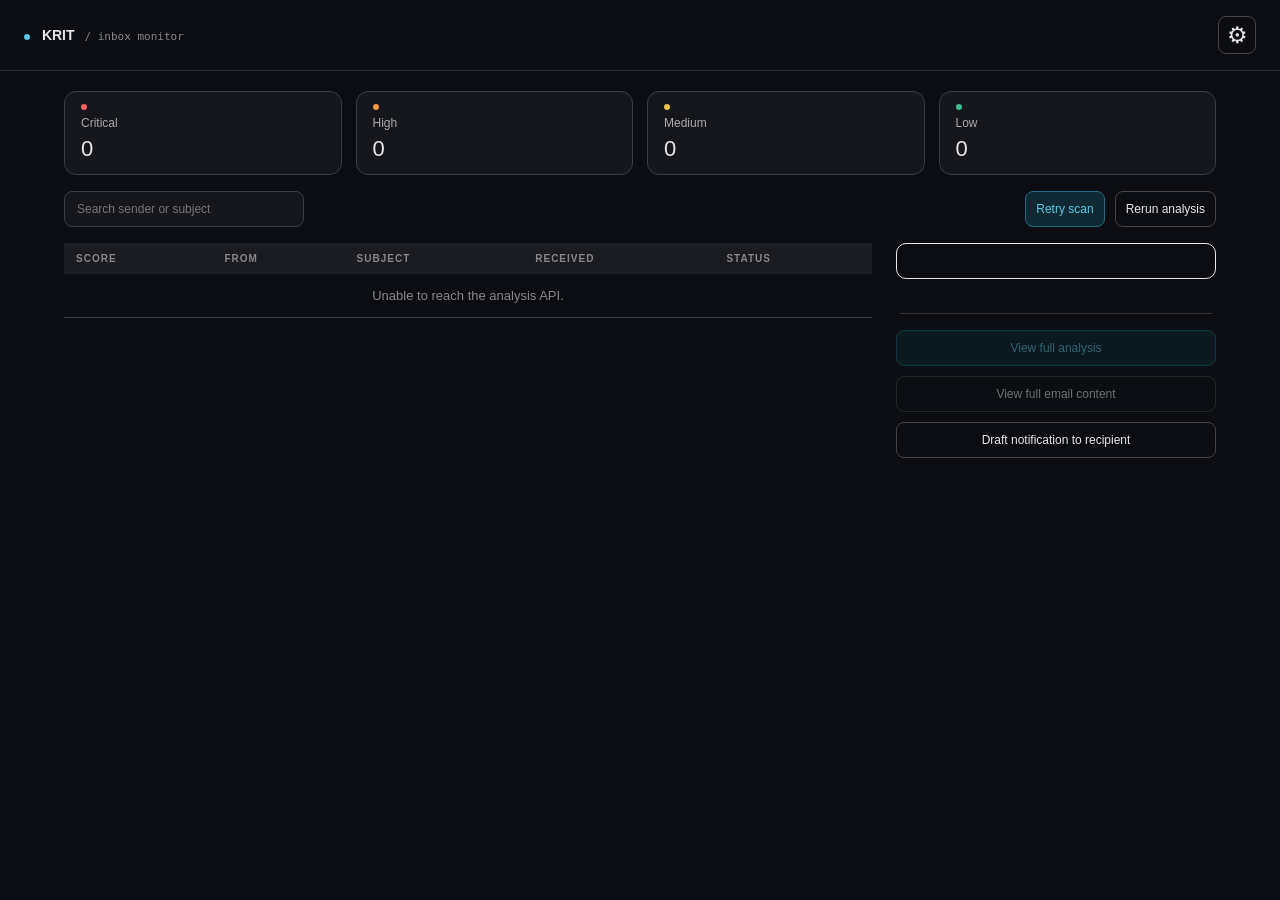
<file: index.html>
<!DOCTYPE html>
<html lang="en">
<head>
    <meta charset="UTF-8">
    <meta name="viewport" content="width=device-width, initial-scale=1.0">
    <title>KRIT Inbox Monitor</title>
    <link rel="stylesheet" href="styles.css">
</head>
<body>

<header class="topbar">
    <h1><span class="dot dot-cyan"></span> KRIT <span class="muted">/ inbox monitor</span></h1>
  <button type="button" class="btn topbar-button" id="settings-button" aria-label="Open risk settings" title="Risk settings">&#9881;</button>
</header>

<main class="container">

    <section class="level-container">
        <div class="level"><span class="dot dot-critical"></span>Critical<strong id="count-critical">0</strong></div>
        <div class="level"><span class="dot dot-high"></span>High<strong id="count-high">0</strong></div>
        <div class="level"><span class="dot dot-medium"></span>Medium<strong id="count-medium">0</strong></div>
        <div class="level"><span class="dot dot-low"></span>Low<strong id="count-low">0</strong></div>
    </section>

    <section class="toolbar">
        <input type="search" id="search" placeholder="Search sender or subject">
        <div class="toolbar-actions">
          <button type="button" class="btn btn-primary" id="scan-button">Scan inbox</button>
          <button type="button" class="btn" id="rerun-analysis-button">Rerun analysis</button>
        </div>
    </section>

    <div class="layout">

        <!-- LEFT: table + log -->
        <section class="list-col">
            <table class="email-table">
                <thead>
                    <tr>
                        <th>Score</th>
                        <th>From</th>
                        <th>Subject</th>
                        <th>Received</th>
                        <th>Status</th>
                    </tr>
                </thead>
                <tbody id="email-body"></tbody>
            </table>

        </section>

        <!-- RIGHT: detail panel -->
        <aside class="detail-panel">
            <div class="detail-header" id="detail-header">
                <div>
                    <span class="detail-label" id="d-label"></span>
                    <p class="detail-subject" id="d-subject"></p>
                    <span class="detail-sender" id="d-sender"></span>
                </div>
                <span class="detail-score" id="d-score"></span>
            </div>

            <h4 class="evidence-title" id="d-evidence-title"></h4>
            <ul class="evidence-list" id="d-evidence"></ul>

            <button class="btn btn-primary" id="view-analysis-button" type="button" disabled>View full analysis</button>
            <button class="btn" id="view-email-button" type="button" disabled>View full email content</button>
            <button class="btn">Draft notification to recipient</button>
        </aside>

    </div>
</main>

  <div class="modal-backdrop" id="email-modal" hidden>
    <section class="email-modal" role="dialog" aria-modal="true" aria-labelledby="modal-title">
      <header class="modal-header">
        <div>
          <span class="detail-label">EMAIL CONTENT</span>
          <h2 id="modal-title"></h2>
        </div>
        <button class="modal-close" id="close-email-modal" type="button" aria-label="Close email content">×</button>
      </header>
      <div class="modal-meta" id="modal-meta"></div>
      <div class="content-section">
        <h3>Plain-text body</h3>
        <pre id="modal-plain-text"></pre>
      </div>
      <div class="content-section">
        <h3>HTML source</h3>
        <pre id="modal-html-body"></pre>
      </div>
      <div class="content-section" id="modal-artifacts"></div>
    </section>
  </div>

  <div class="modal-backdrop" id="analysis-modal" hidden>
    <section class="analysis-modal" role="dialog" aria-modal="true" aria-labelledby="analysis-modal-title">
      <header class="modal-header">
        <div>
          <span class="detail-label">DETECTOR ANALYSIS</span>
          <h2 id="analysis-modal-title"></h2>
        </div>
        <button class="modal-close" id="close-analysis-modal" type="button" aria-label="Close full analysis">×</button>
      </header>
      <div id="analysis-content"></div>
    </section>
  </div>

  <div class="modal-backdrop" id="settings-modal" hidden>
    <section class="settings-modal" role="dialog" aria-modal="true" aria-labelledby="settings-modal-title">
      <header class="modal-header">
        <div>
          <span class="detail-label">RISK CONFIGURATION</span>
          <h2 id="settings-modal-title">Aggregate score weights</h2>
        </div>
        <button class="modal-close" id="close-settings-modal" type="button" aria-label="Close settings">×</button>
      </header>
      <p class="settings-help">Adjust how strongly each completed analysis module contributes to the final score. Missing modules are excluded and the available weights are normalized.</p>
      <div id="risk-weight-controls"></div>
      <p class="settings-total" id="settings-total">Total: 100%</p>
      <p class="settings-status" id="settings-status" role="status"></p>
      <div class="settings-actions">
        <button type="button" class="btn" id="cancel-settings-button">Cancel</button>
        <button type="button" class="btn btn-primary" id="save-settings-button">Save weights</button>
      </div>
    </section>
  </div>

<script>
const API_BASE = "http://localhost:8000";
const levelLabel = {
  critical: "CRITICAL RISK",
  high: "HIGH RISK",
  medium: "MEDIUM RISK",
  low: "LOW RISK",
  pending: "ANALYSIS PENDING"
};
const body = document.getElementById("email-body");
const search = document.getElementById("search");
const scanButton = document.getElementById("scan-button");
const rerunAnalysisButton = document.getElementById("rerun-analysis-button");
const viewAnalysisButton = document.getElementById("view-analysis-button");
const viewEmailButton = document.getElementById("view-email-button");
const analysisModal = document.getElementById("analysis-modal");
const closeAnalysisModal = document.getElementById("close-analysis-modal");
const emailModal = document.getElementById("email-modal");
const closeEmailModal = document.getElementById("close-email-modal");
const settingsButton = document.getElementById("settings-button");
const settingsModal = document.getElementById("settings-modal");
const closeSettingsModal = document.getElementById("close-settings-modal");
const cancelSettingsButton = document.getElementById("cancel-settings-button");
const saveSettingsButton = document.getElementById("save-settings-button");
const riskWeightControls = document.getElementById("risk-weight-controls");
const settingsTotal = document.getElementById("settings-total");
const settingsStatus = document.getElementById("settings-status");
let emails = [];
let selectedId = null;
let selectedEmail = null;
const riskWeightLabels = {
  email_nlp: "Email / NLP",
  url_risk: "URL risk",
  attachment_analysis: "Attachments",
  visual_analysis: "Image analysis"
};

/*
const emails = [
  { score: 94, level: "critical", sender: "security-alert@paypal-verify.com", subject: "Urgent: Your account will be suspended in 24 hours", time: "09:14", status: "✓ Notified",
    evidence: [
      ["DMARC authentication failed", 20],
      ["Urgency language detected", 15],
      ["Sender domain mimics paypal.com", 15],
      ["URL redirects through 4 domains", 15],
      ["XGBoost: high phishing probability", 15],
      ["Visual match to PayPal login (94%)", 20],
      ["OCR detected credential form", 10]
    ]},
  { score: 88, level: "critical", sender: "it-support@internal-helpdesk.com", subject: "Password expiry notice - reset within 12h", time: "Aug 21", status: "✓ Notified",
    evidence: [
      ["Sender domain not in allowlist", 25],
      ["Urgency language detected", 15],
      ["Link text does not match destination", 25],
      ["XGBoost: high phishing probability", 23]
    ]},
  { score: 71, level: "high", sender: "hr@company-benefits-update.net", subject: "Action required: Confirm your benefits enrollment", time: "08:47", status: "",
    evidence: [
      ["Lookalike domain of internal HR", 25],
      ["Action-required language", 15],
      ["XGBoost: elevated phishing probability", 31]
    ]},
  { score: 52, level: "medium", sender: "invoices@vendor-billing-portal.com", subject: "Invoice #48213 overdue - payment required", time: "Aug 21", status: "",
    evidence: [
      ["Unknown sender", 20],
      ["Payment urgency detected", 17],
      ["Attachment type: HTML", 15]
    ]},
  { score: 8, level: "low", sender: "notifications@github.com", subject: "[GitHub] New sign-in to your account", time: "07:30", status: "",
    evidence: [["SPF/DKIM/DMARC pass", 0], ["Known sender", 8]] },
  { score: 3, level: "low", sender: "newsletter@techweekly.io", subject: "This week in tech: 5 stories worth your time", time: "Aug 21", status: "",
    evidence: [["Bulk mail headers present", 3]] }
];
*/

function getLevel(email) {
  return email.level || "pending";
}

function getScore(email) {
  return email.score === null || email.score === undefined ? "—" : email.score;
}

function getTime(email) {
  if (!email.time) return "—";
  return new Date(email.time).toLocaleString([], { month: "short", day: "numeric", hour: "2-digit", minute: "2-digit" });
}

function escapeHtml(value) {
  return String(value)
    .replaceAll("&", "&amp;")
    .replaceAll("<", "&lt;")
    .replaceAll(">", "&gt;")
    .replaceAll('"', "&quot;")
    .replaceAll("'", "&#039;");
}

function setStatus(message) {
  scanButton.textContent = message;
}

function closeSettingsViewer() {
  settingsModal.hidden = true;
  settingsButton.focus();
}

function renderRiskWeightControls(weights) {
  riskWeightControls.innerHTML = Object.entries(riskWeightLabels).map(([name, label]) => {
    const percentage = Math.round((weights[name] ?? 0) * 100);
    return `<div class="weight-control">
      <label class="weight-label" for="weight-number-${name}">${label}</label>
      <div class="weight-inputs">
        <input id="weight-number-${name}" class="weight-number" type="number" min="0" max="100" step="1" value="${percentage}" data-weight-name="${name}" aria-label="${label} percentage">
        <span class="weight-percent">%</span>
        <input id="weight-${name}" type="range" min="0" max="100" step="1" value="${percentage}" data-weight-name="${name}" aria-label="${label} slider">
      </div>
    </div>`;
  }).join("");
  riskWeightControls.querySelectorAll("input[type=range]").forEach(input => {
    input.addEventListener("input", () => {
      document.getElementById(`weight-number-${input.dataset.weightName}`).value = input.value;
      updateSettingsTotal();
    });
  });
  riskWeightControls.querySelectorAll("input[type=number]").forEach(input => {
    input.addEventListener("input", () => {
      const value = Math.min(100, Math.max(0, Number(input.value) || 0));
      document.getElementById(`weight-${input.dataset.weightName}`).value = value;
      updateSettingsTotal();
    });
  });
  updateSettingsTotal();
}

function getRiskWeightPercentages() {
  return [...riskWeightControls.querySelectorAll("input[type=number]")]
    .map(input => Math.min(100, Math.max(0, Number(input.value) || 0)));
}

function updateSettingsTotal() {
  const total = getRiskWeightPercentages().reduce((sum, value) => sum + value, 0);
  settingsTotal.textContent = `Total: ${total}%`;
  settingsTotal.classList.toggle("settings-total-invalid", total !== 100);
  saveSettingsButton.disabled = total !== 100;
}

async function openSettingsViewer() {
  settingsStatus.textContent = "Loading...";
  settingsModal.hidden = false;
  try {
    const response = await fetch(`${API_BASE}/api/settings/risk-weights`);
    if (!response.ok) throw new Error("Unable to load risk settings");
    const data = await response.json();
    renderRiskWeightControls(data.weights);
    settingsStatus.textContent = "Weights apply to stored and future aggregate scores.";
  } catch (error) {
    settingsStatus.textContent = error.message;
  }
}

async function saveRiskWeights() {
  const weights = {};
  riskWeightControls.querySelectorAll("input[type=range]").forEach(input => {
    weights[input.dataset.weightName] = Number(input.value) / 100;
  });
  const total = Object.values(weights).reduce((sum, weight) => sum + weight, 0);
  if (Math.abs(total - 1) > 0.0001) {
    settingsStatus.textContent = "Detector weights must total 100% before saving.";
    return;
  }
  saveSettingsButton.disabled = true;
  settingsStatus.textContent = "Saving...";
  try {
    const response = await fetch(`${API_BASE}/api/settings/risk-weights`, {
      method: "PUT",
      headers: { "Content-Type": "application/json" },
      body: JSON.stringify({ weights })
    });
    if (!response.ok) throw new Error((await response.json()).detail || "Unable to save risk settings");
    const data = await response.json();
    settingsStatus.textContent = `Saved. Recomputed ${data.updated_analyses} aggregate analyses.`;
    await loadEmails();
  } catch (error) {
    settingsStatus.textContent = error.message;
  } finally {
    saveSettingsButton.disabled = false;
  }
}

function updateCounts() {
  ["critical", "high", "medium", "low"].forEach(level => {
    document.getElementById(`count-${level}`).textContent = emails.filter(email => getLevel(email) === level).length;
  });
}

function renderEmpty(message) {
  body.innerHTML = `<tr><td colspan="5" class="table-message">${message}</td></tr>`;
}

function renderTable() {
  const q = search.value.toLowerCase();
  const rows = emails
    .filter(e => (e.sender || "").toLowerCase().includes(q) || (e.subject || "").toLowerCase().includes(q))
    .sort((a, b) => (b.score ?? -1) - (a.score ?? -1));

  if (!rows.length) {
    renderEmpty(q ? "No emails match this search." : "No emails have been ingested yet.");
    return;
  }

  body.innerHTML = "";
  rows.forEach(e => {
    const level = getLevel(e);
    const tr = document.createElement("tr");
    if (e.id === selectedId) tr.classList.add("selected");
    tr.innerHTML = `
      <td class="score score-${level}"><span class="dot dot-${level}"></span>${getScore(e)}</td>
      <td class="sender">${escapeHtml(e.sender || "Unknown sender")}</td>
      <td class="subject">${escapeHtml(e.subject || "(No subject)")}</td>
      <td class="time">${getTime(e)}</td>
      <td class="status">${e.status || "PENDING"}</td>`;
    tr.addEventListener("click", () => loadDetail(e));
    body.appendChild(tr);
  });
}

function summarizeEvidence(indicators) {
  const summary = [];
  const urlIndicators = indicators.filter(indicator => indicator.type === "suspicious_url");
  summary.push(...indicators.filter(indicator => indicator.type !== "suspicious_url"));
  if (urlIndicators.length === 1) {
    summary.push(urlIndicators[0]);
  } else if (urlIndicators.length > 1) {
    const severityOrder = { critical: 4, high: 3, medium: 2, low: 1 };
    const severity = urlIndicators.reduce((highest, indicator) =>
      (severityOrder[indicator.severity] || 0) > (severityOrder[highest] || 0) ? indicator.severity : highest,
    "low");
    summary.push({
      type: "suspicious_url_summary",
      description: "URL risk model classified multiple destinations as phishing-like",
      severity,
    });
  }
  return summary;
}

function showDetail(email) {
  const level = getLevel(email);
  selectedEmail = email;
  selectedId = email.id;
  viewAnalysisButton.disabled = !email.id;
  viewEmailButton.disabled = !email.id;
  document.getElementById("detail-header").className = "detail-header " + level;
  document.getElementById("d-label").textContent = levelLabel[level];
  document.getElementById("d-subject").textContent = email.subject || "(No subject)";
  document.getElementById("d-sender").textContent = email.sender || "Unknown sender";
  document.getElementById("d-score").textContent = getScore(email);
  const evidence = summarizeEvidence(email.evidence || []);
  document.getElementById("d-evidence-title").textContent = `EVIDENCE (${evidence.length})`;
  document.getElementById("d-evidence").innerHTML = evidence.length
    ? evidence.map(indicator => `<li><span>${escapeHtml(indicator.description || indicator.type)}</span><span class="pts">${escapeHtml(indicator.severity || "")}</span></li>`).join("")
    : "<li><span>No detector evidence available yet.</span></li>";
  renderTable();
}

function detectorLabel(name) {
  const labels = {
    email_nlp: "Email NLP / Social Engineering Analysis",
    attachment_analysis: "Attachment Analysis",
    url_risk: "URL Risk Analysis",
    visual_analysis: "Website Image Analysis"
  };
  if (labels[name]) return labels[name];
  return String(name || "unknown_detector")
    .replaceAll("_", " ")
    .replace(/\b\w/g, letter => letter.toUpperCase());
}

function urlRecordForIndicator(email, indicator) {
  const urlId = indicator?.evidence?.url_id;
  return (email.url_records || []).find(record => record.id === urlId);
}

function riskLevelFromScore(score) {
  if (score === null || score === undefined || Number.isNaN(Number(score))) return "informational";
  const value = Number(score);
  if (value >= 75) return "critical";
  if (value >= 50) return "high";
  if (value >= 25) return "medium";
  return "low";
}

function severityBadge(severity) {
  const level = String(severity || "informational").toLowerCase();
  const label = level === "informational" ? "info" : level;
  return `<span class="severity-badge ${escapeHtml(label)}">${escapeHtml(label)}</span>`;
}

function formatBytes(bytes) {
  const value = Number(bytes);
  if (!Number.isFinite(value)) return "—";
  if (value < 1024) return `${value} B`;
  if (value < 1024 * 1024) return `${(value / 1024).toFixed(1)} KB`;
  return `${(value / (1024 * 1024)).toFixed(2)} MB`;
}

function formatPercent(value) {
  if (value === null || value === undefined || Number.isNaN(Number(value))) return "—";
  return `${(Number(value) * 100).toFixed(1)}%`;
}

function renderTechnicalDetails(evidence) {
  const json = JSON.stringify(evidence || {}, null, 2);
  return `<details class="tech-details">
    <summary>Technical evidence (raw JSON)</summary>
    <pre class="analysis-evidence">${escapeHtml(json)}</pre>
  </details>`;
}

const ATTACHMENT_INDICATOR_GUIDE = {
  dangerous_extension: "Executable-style extensions are commonly used to deliver malware and should be treated as high risk until proven otherwise.",
  script_attachment: "Script-capable files can run commands when opened and are a frequent phishing delivery method.",
  macro_enabled_document: "Macro-enabled Office documents can execute embedded code when opened in desktop apps.",
  web_attachment: "HTML/SVG attachments can contain active content or fake login pages.",
  double_extension: "Double extensions can disguise an executable behind a familiar document name.",
  file_signature_mismatch: "The file content signature does not match the filename extension, which can indicate renaming to evade filters.",
  executable_signature: "The file bytes begin with a Windows executable signature (MZ), regardless of the displayed name.",
  archive_contains_script: "Nested executable or script files inside archives are a common malware packaging pattern.",
  malformed_archive: "The archive could not be inspected cleanly, which may hide nested content from static checks.",
  empty_attachment: "An empty attachment is unusual and may indicate a malformed or placeholder payload.",
  large_attachment: "Unusually large attachments can warrant extra scrutiny in phishing investigations.",
  unknown_attachment_type: "The file signature was not recognised by the available static checks."
};

function indicatorGuide(type) {
  return ATTACHMENT_INDICATOR_GUIDE[type] || "";
}

function renderFindingCard(indicator, actionsHtml = "") {
  const title = indicator.type
    ? String(indicator.type).replaceAll("_", " ").replace(/\b\w/g, letter => letter.toUpperCase())
    : "Finding";
  const evidenceBits = [];
  const evidence = indicator.evidence || {};
  if (evidence.filename) evidenceBits.push(`File: ${evidence.filename}`);
  if (evidence.extension) evidenceBits.push(`Extension: ${evidence.extension}`);
  if (evidence.expected_type && evidence.detected_type) {
    evidenceBits.push(`Expected ${evidence.expected_type}, detected ${evidence.detected_type}`);
  }
  if (Array.isArray(evidence.members) && evidence.members.length) {
    evidenceBits.push(`Archive members: ${evidence.members.join(", ")}`);
  }
  if (evidence.url) evidenceBits.push(`URL: ${evidence.url}`);
  if (evidence.probability !== undefined) evidenceBits.push(`Model probability: ${formatPercent(evidence.probability)}`);
  if (evidence.threshold !== undefined && evidence.threshold !== null) {
    evidenceBits.push(`Decision threshold: ${formatPercent(evidence.threshold)}`);
  }
  const guide = indicatorGuide(indicator.type);
  return `<li class="finding-card">
    <div class="finding-card-header">
      <p class="finding-title">${escapeHtml(title)}</p>
      ${severityBadge(indicator.severity || "informational")}
    </div>
    <p class="finding-desc">${escapeHtml(indicator.description || "No description provided.")}</p>
    ${guide ? `<p class="finding-explain">${escapeHtml(guide)}</p>` : ""}
    ${evidenceBits.length ? `<div class="finding-evidence">${escapeHtml(evidenceBits.join("\n"))}</div>` : ""}
    ${actionsHtml}
  </li>`;
}

function renderDetectorShell({ title, status, score, level, metricsHtml, summaryHtml, bodyHtml, evidence, errorMessage }) {
  const failed = String(status || "").toUpperCase() === "FAILED";
  return `<section class="detector-section">
    <div class="detector-heading">
      <h3>${escapeHtml(title)}</h3>
      <div class="detector-heading-meta">
        ${severityBadge(level)}
        <span class="detector-status${failed ? " is-failed" : ""}">${escapeHtml(status || "UNKNOWN")}</span>
      </div>
    </div>
    <div class="detector-metrics">
      <span>Risk score <strong>${score ?? "—"}</strong></span>
      ${metricsHtml || ""}
    </div>
    ${errorMessage ? `<p class="analysis-error">${escapeHtml(errorMessage)}</p>` : ""}
    ${summaryHtml}
    ${bodyHtml}
    ${renderTechnicalDetails(evidence)}
  </section>`;
}

function renderEmailNlpPanel(detector) {
  const evidence = detector.evidence || {};
  const level = evidence.risk_level || riskLevelFromScore(detector.risk_score);
  const label = String(evidence.label || "").toLowerCase();
  const probability = evidence.model_probability;
  const threshold = evidence.decision_threshold;
  const calibrated = evidence.calibrated_confidence === true;
  let summary;
  if (String(detector.status || "").toUpperCase() === "FAILED") {
    summary = "Email NLP analysis failed. The model prediction below may be incomplete.";
  } else if (label === "phishing") {
    summary = "Email content was classified as phishing-like by the NLP model. Review the prediction details below. Detailed linguistic feature explanations are not provided by the current model output.";
  } else if (label === "ham" || label === "legitimate") {
    summary = "Email content was classified as legitimate/ham by the NLP model. This is a model prediction only and does not prove the message is safe.";
  } else {
    summary = "Email NLP analysis completed. The current detector returns a classification score rather than fine-grained social-engineering feature attributions.";
  }

  const metrics = [
    `<span>Risk class <strong>${escapeHtml(level)}</strong></span>`,
    `<span>${calibrated ? "Calibrated confidence" : "Uncalibrated model probability"} <strong>${formatPercent(probability)}</strong></span>`
  ].join("");

  const modelInfo = `<h4>Model prediction</h4>
    <dl class="model-info-grid">
      <dt>Predicted label</dt><dd>${escapeHtml(evidence.label || "—")}</dd>
      <dt>Model probability</dt><dd>${formatPercent(probability)}${calibrated ? "" : " (uncalibrated estimate)"}</dd>
      <dt>Decision threshold</dt><dd>${threshold === null || threshold === undefined ? "—" : formatPercent(threshold)}</dd>
      <dt>Calibration</dt><dd>${calibrated ? "Calibrated confidence available" : "Not calibrated — do not treat as a reliable confidence interval"}</dd>
      <dt>Model source</dt><dd>${escapeHtml(evidence.model_source || "—")}</dd>
    </dl>
    <p class="detector-summary"><span class="limitation">Limitation: this detector does not currently expose per-feature attributions (for example urgency, credential requests, or impersonation spans). Only the aggregate classification is available.</span></p>`;

  const indicators = detector.indicators || [];
  const findings = indicators.length
    ? `<h4>Explainable findings</h4><ul class="finding-list">${indicators.map(indicator => renderFindingCard(indicator)).join("")}</ul>`
    : `<h4>Explainable findings</h4><p class="analysis-empty">No fine-grained linguistic indicators were returned. Only the model classification above is available.</p>`;

  return renderDetectorShell({
    title: detectorLabel("email_nlp"),
    status: detector.status,
    score: detector.risk_score,
    level,
    metricsHtml: metrics,
    summaryHtml: `<p class="detector-summary">${escapeHtml(summary)}</p>`,
    bodyHtml: modelInfo + findings,
    evidence,
    errorMessage: detector.error_message
  });
}

function renderAttachmentPanel(detector, email) {
  const evidence = detector.evidence || {};
  const attachments = email.attachments || [];
  const indicators = detector.indicators || [];
  const count = evidence.attachment_count ?? attachments.length;
  const level = evidence.risk_level || riskLevelFromScore(detector.risk_score);
  const suspiciousCount = indicators.length;
  let summary;
  if (count === 0) {
    summary = "No attachments were present on this email, so static attachment checks did not flag any file-based findings.";
  } else if (suspiciousCount === 0) {
    summary = `${count} attachment${count === 1 ? " was" : "s were"} analysed with the available static checks. No suspicious file characteristics were detected. This does not prove the attachment is harmless.`;
  } else {
    summary = `${count} attachment${count === 1 ? " was" : "s were"} analysed. ${suspiciousCount} suspicious indicator${suspiciousCount === 1 ? " was" : "s were"} raised by static inspection. Attachments are never executed by this analyser.`;
  }

  const metrics = [
    `<span>Attachments <strong>${count}</strong></span>`,
    `<span>Risk level <strong>${escapeHtml(level)}</strong></span>`,
    `<span>Suspicious indicators <strong>${suspiciousCount}</strong></span>`,
    detector.confidence === null || detector.confidence === undefined
      ? ""
      : `<span>Check confidence <strong>${Math.round(detector.confidence * 100)}%</strong></span>`
  ].join("");

  const perAttachment = attachments.length
    ? `<h4>Per-attachment findings</h4>${attachments.map(attachment => {
        const related = indicators.filter(indicator => (indicator.evidence || {}).filename === attachment.filename);
        return `<article class="attachment-card">
          <h5>${escapeHtml(attachment.filename || "unnamed")}</h5>
          <dl class="attachment-meta">
            <dt>Detected type</dt><dd>${escapeHtml(attachment.detected_type || "unknown")}</dd>
            <dt>MIME type</dt><dd>${escapeHtml(attachment.content_type || "—")}</dd>
            <dt>Size</dt><dd>${escapeHtml(formatBytes(attachment.size_bytes))}</dd>
            <dt>SHA-256</dt><dd>${escapeHtml(attachment.sha256 || "—")}</dd>
            <dt>Archive members</dt><dd>${escapeHtml((attachment.archive_members || []).join(", ") || "—")}</dd>
            <dt>Archive status</dt><dd>${attachment.archive_malformed ? "Malformed / unreadable as ZIP" : (attachment.detected_type === "zip_archive" ? "Readable ZIP listing" : "—")}</dd>
          </dl>
          ${related.length
            ? `<ul class="finding-list" style="margin-top:10px">${related.map(indicator => renderFindingCard(indicator)).join("")}</ul>`
            : `<p class="analysis-empty" style="margin-top:10px">No suspicious static indicators for this file.</p>`}
        </article>`;
      }).join("")}`
    : "";

  const orphanIndicators = indicators.filter(indicator => {
    const filename = (indicator.evidence || {}).filename;
    return filename && !attachments.some(attachment => attachment.filename === filename);
  });
  const otherFindings = (orphanIndicators.length || (!attachments.length && indicators.length))
    ? `<h4>Additional indicators</h4><ul class="finding-list">${(orphanIndicators.length ? orphanIndicators : indicators).map(indicator => renderFindingCard(indicator)).join("")}</ul>`
    : "";

  return renderDetectorShell({
    title: detectorLabel("attachment_analysis"),
    status: detector.status,
    score: detector.risk_score,
    level,
    metricsHtml: metrics,
    summaryHtml: `<p class="detector-summary">${escapeHtml(summary)}</p>`,
    bodyHtml: (perAttachment + otherFindings) || `<h4>Findings</h4><p class="analysis-empty">No attachment findings to display.</p>`,
    evidence,
    errorMessage: detector.error_message
  });
}

function renderGenericDetectorPanel(detector, email) {
  const evidence = detector.evidence || {};
  const level = evidence.risk_level || riskLevelFromScore(detector.risk_score);
  const indicators = detector.indicators || [];
  const calibrated = evidence.calibrated_confidence === true;
  const metrics = [];
  if (detector.confidence !== null && detector.confidence !== undefined) {
    metrics.push(`<span>Confidence <strong>${Math.round(detector.confidence * 100)}%</strong></span>`);
  } else if (evidence.model_probability !== undefined) {
    metrics.push(`<span>${calibrated ? "Calibrated confidence" : "Uncalibrated model probability"} <strong>${formatPercent(evidence.model_probability)}</strong></span>`);
  }
  if (evidence.url_count !== undefined) metrics.push(`<span>URLs analysed <strong>${evidence.url_count}</strong></span>`);
  if (evidence.risk_level) metrics.push(`<span>Risk level <strong>${escapeHtml(evidence.risk_level)}</strong></span>`);

  let summary = "Detector analysis completed.";
  if (String(detector.status || "").toUpperCase() === "FAILED") {
    summary = "This detector failed. Review the error and technical evidence.";
  } else if (!indicators.length && (detector.risk_score === 0 || detector.risk_score === null)) {
    summary = "No suspicious indicators were returned by this detector. Absence of indicators is not proof of safety.";
  } else if (indicators.length) {
    summary = `${indicators.length} indicator${indicators.length === 1 ? "" : "s"} returned. Review each finding and supporting evidence below.`;
  }

  const findings = indicators.length
    ? `<h4>Detected indicators</h4><ul class="finding-list">${indicators.map(indicator => {
        let actions = "";
        if (detector.detector === "url_risk" && indicator.evidence?.url_id) {
          const record = urlRecordForIndicator(email, indicator);
          const activeTraversal = record?.traversals?.find(traversal => ["PENDING", "RUNNING"].includes(traversal.status));
          const completedTraversal = record?.traversals?.some(traversal => traversal.status === "COMPLETED");
          const label = activeTraversal ? `${activeTraversal.status.toLowerCase()}...` : completedTraversal ? "traverse again" : "traverse URL";
          const buttonClass = completedTraversal ? "btn btn-small" : "btn btn-primary btn-small";
          actions = `<div style="margin-top:8px"><button type="button" class="${buttonClass} traverse-url-button" data-email-id="${escapeHtml(email.id)}" data-url-id="${escapeHtml(indicator.evidence.url_id)}" ${activeTraversal ? "disabled" : ""}>${label}</button></div>`;
        }
        return renderFindingCard(indicator, actions);
      }).join("")}</ul>`
    : `<h4>Detected indicators</h4><p class="analysis-empty">No indicators returned.</p>`;

  return renderDetectorShell({
    title: detectorLabel(detector.detector),
    status: detector.status,
    score: detector.risk_score,
    level,
    metricsHtml: metrics.join(""),
    summaryHtml: `<p class="detector-summary">${escapeHtml(summary)}</p>`,
    bodyHtml: findings,
    evidence,
    errorMessage: detector.error_message
  });
}

function renderDetectorPanel(detector, email) {
  if (detector.detector === "email_nlp") return renderEmailNlpPanel(detector);
  if (detector.detector === "attachment_analysis") return renderAttachmentPanel(detector, email);
  return renderGenericDetectorPanel(detector, email);
}

function renderVisualAnalysis(visualAnalysis, traversalId) {
  if (!visualAnalysis || !Object.keys(visualAnalysis).length) return "";
  const indicators = visualAnalysis.indicators || [];
  const level = (visualAnalysis.evidence || {}).risk_level || riskLevelFromScore(visualAnalysis.risk_score);
  const indicatorMarkup = indicators.length
    ? `<ul class="finding-list">${indicators.map(indicator => renderFindingCard(indicator)).join("")}</ul>`
    : '<p class="analysis-empty">No visual indicators returned.</p>';
  const heatmap = (visualAnalysis.evidence?.visual_results || []).some(result => result.heatmap_path)
    ? `<img class="visual-heatmap" src="${API_BASE}/api/emails/traversals/${encodeURIComponent(traversalId)}/heatmap" alt="Grad-CAM heatmap showing areas of model focus">`
    : '<p class="analysis-empty">No model heatmap available.</p>';
  return `<div class="traversal-visual-analysis">
    <div class="detector-heading">
      <h4>Image analysis</h4>
      <div class="detector-heading-meta">${severityBadge(level)}<span class="detector-status">${escapeHtml(visualAnalysis.status || "UNKNOWN")}</span></div>
    </div>
    <div class="detector-metrics"><span>Risk score <strong>${visualAnalysis.risk_score ?? "—"}</strong></span></div>
    ${visualAnalysis.error_message ? `<p class="analysis-error">${escapeHtml(visualAnalysis.error_message)}</p>` : ""}
    ${indicatorMarkup}
    <h4>Model focus heatmap</h4>
    ${heatmap}
    ${renderTechnicalDetails(visualAnalysis.evidence || {})}
  </div>`;
}

function renderTraversalSection(email) {
  const traversals = (email.url_records || []).flatMap(record =>
    (record.traversals || []).map(traversal => ({ ...traversal, source_url: record.url }))
  );
  if (!traversals.length) return "";

  const traversalMarkup = traversals.map(traversal => {
    const redirects = (traversal.redirect_chain || []).length
      ? `<ol class="traversal-list">${traversal.redirect_chain.map(redirect => `
          <li><span>${escapeHtml(redirect.from)}</span><span class="traversal-arrow">→</span><span>${escapeHtml(redirect.to)}</span></li>`).join("")}</ol>`
      : '<p class="analysis-empty">No redirects recorded.</p>';
    const blockedRequests = (traversal.blocked_requests || []).length
      ? `<ul class="traversal-list">${traversal.blocked_requests.map(url => `<li>${escapeHtml(url)}</li>`).join("")}</ul>`
      : '<p class="analysis-empty">No requests blocked.</p>';
    const screenshot = traversal.screenshot_path && traversal.status === "COMPLETED"
      ? `<img class="traversal-screenshot" src="${API_BASE}/api/emails/traversals/${encodeURIComponent(traversal.id)}/screenshot" alt="Captured final webpage screenshot">`
      : '<p class="analysis-empty">No screenshot captured.</p>';

    return `<article class="traversal-result">
      <div class="detector-heading">
        <h4>Traversal ${escapeHtml(traversal.id || "")}</h4>
        <span class="detector-status">${escapeHtml(traversal.status || "UNKNOWN")}</span>
      </div>
      <dl class="traversal-meta">
        <dt>Source URL</dt><dd>${escapeHtml(traversal.source_url || traversal.requested_url || "—")}</dd>
        <dt>Final URL</dt><dd>${escapeHtml(traversal.final_url || "—")}</dd>
        <dt>HTTP status</dt><dd>${escapeHtml(traversal.http_status ?? "—")}</dd>
        <dt>Page title</dt><dd>${escapeHtml(traversal.page_title || "—")}</dd>
      </dl>
      ${traversal.error_message ? `<p class="analysis-error">${escapeHtml(traversal.error_message)}</p>` : ""}
      <h4>Redirect chain (${(traversal.redirect_chain || []).length})</h4>
      ${redirects}
      <h4>Blocked requests (${(traversal.blocked_requests || []).length})</h4>
      ${blockedRequests}
      <h4>Captured final webpage</h4>
      ${screenshot}
      ${renderVisualAnalysis(traversal.visual_analysis, traversal.id)}
    </article>`;
  }).join("");

  return `<section class="detector-section traversal-section">
    <div class="detector-heading">
      <h3>URL Traversal</h3>
      <span class="detector-status">${traversals.length} RESULT${traversals.length === 1 ? "" : "S"}</span>
    </div>
    ${traversalMarkup}
  </section>`;
}

function renderAnalysis(email) {
  const analyses = email.analyses || [];
  const detectorResults = analyses.flatMap(analysis => analysis.detectors || []);
  document.getElementById("analysis-modal-title").textContent = email.subject || "(No subject)";

  const detectorMarkup = detectorResults.map(detector => renderDetectorPanel(detector, email)).join("");
  const traversalMarkup = renderTraversalSection(email);

  if (!detectorMarkup && !traversalMarkup) {
    document.getElementById("analysis-content").innerHTML = '<p class="analysis-empty">No detector analysis is available for this email yet.</p>';
    return;
  }

  document.getElementById("analysis-content").innerHTML = detectorMarkup + traversalMarkup;
  document.querySelectorAll(".traverse-url-button").forEach(button => {
    button.addEventListener("click", () => startTraversal(button.dataset.emailId, button.dataset.urlId));
  });
}

function openAnalysisModal() {
  if (!selectedEmail || !selectedEmail.id) return;
  renderAnalysis(selectedEmail);
  analysisModal.hidden = false;
  closeAnalysisModal.focus();
}

function closeAnalysisViewer() {
  analysisModal.hidden = true;
  viewAnalysisButton.focus();
}

function renderEmailContent(email) {
  const headers = Object.entries(email.headers || {})
    .map(([name, value]) => `<dt>${escapeHtml(name)}</dt><dd>${escapeHtml(value)}</dd>`)
    .join("");
  const urls = (email.urls || []).map(url => `<li>${escapeHtml(url)}</li>`).join("");
  const attachments = (email.attachments || [])
    .map(attachment => `<li>${escapeHtml(attachment.filename)} <span class="pts">${escapeHtml(attachment.content_type)} · ${attachment.size_bytes} bytes</span></li>`)
    .join("");

  document.getElementById("modal-title").textContent = email.subject || "(No subject)";
  document.getElementById("modal-meta").innerHTML = `
    <dl class="header-list">${headers || "<dt>From</dt><dd>Unknown sender</dd>"}</dl>`;
  document.getElementById("modal-plain-text").textContent = email.plain_text || "No plain-text body.";
  document.getElementById("modal-html-body").textContent = email.html_body || "No HTML body.";
  document.getElementById("modal-artifacts").innerHTML = `
    <h3>URLs (${(email.urls || []).length})</h3>
    <ul class="artifact-list">${urls || "<li>None</li>"}</ul>
    <h3>Attachments (${(email.attachments || []).length})</h3>
    <ul class="artifact-list">${attachments || "<li>None</li>"}</ul>`;
}

function openEmailModal() {
  if (!selectedEmail || !selectedEmail.id) return;
  renderEmailContent(selectedEmail);
  emailModal.hidden = false;
  closeEmailModal.focus();
}

function closeEmailViewer() {
  emailModal.hidden = true;
  viewEmailButton.focus();
}

async function loadDetail(email) {
  showDetail(email);
  try {
    const response = await fetch(`${API_BASE}/api/emails/${email.id}`);
    if (!response.ok) throw new Error("Unable to load email details");
    selectedEmail = await response.json();
    const summary = emails.find(item => item.id === selectedEmail.id);
    if (summary) {
      summary.score = selectedEmail.score;
      summary.level = selectedEmail.level;
      summary.status = selectedEmail.status;
      summary.evidence = selectedEmail.evidence;
      renderTable();
    }
    showDetail(selectedEmail);
    if (!analysisModal.hidden) renderAnalysis(selectedEmail);
  } catch (error) {
    setStatus("API unavailable");
  }
}

async function startTraversal(emailId, urlId) {
  try {
    const response = await fetch(`${API_BASE}/api/emails/${emailId}/urls/${urlId}/traverse`, { method: "POST" });
    if (!response.ok) throw new Error((await response.json()).detail || "Unable to start URL traversal");
    const traversal = await response.json();
    await loadDetail(selectedEmail);
    pollTraversal(traversal.traversal_id);
  } catch (error) {
    setStatus(error.message || "Unable to start traversal");
  }
}

async function pollTraversal(traversalId) {
  try {
    const response = await fetch(`${API_BASE}/api/emails/traversals/${traversalId}`);
    if (!response.ok) throw new Error("Unable to poll URL traversal");
    const traversal = await response.json();
    if (["PENDING", "RUNNING"].includes(traversal.status)) {
      window.setTimeout(() => pollTraversal(traversalId), 1500);
      return;
    }
    await loadDetail(selectedEmail);
  } catch (error) {
    setStatus(error.message || "Unable to update traversal");
  }
}

async function loadEmails() {
  setStatus("Loading...");
  try {
    const response = await fetch(`${API_BASE}/api/emails`);
    if (!response.ok) throw new Error("Unable to load emails");
    const data = await response.json();
    emails = data.items || [];
    updateCounts();
    renderTable();
    if (emails.length) {
      const first = [...emails].sort((a, b) => (b.score ?? -1) - (a.score ?? -1))[0];
      await loadDetail(first);
    } else {
      showDetail({ id: null, subject: "No email selected", sender: "", evidence: [], status: "EMPTY" });
    }
    setStatus("Scan inbox");
  } catch (error) {
    renderEmpty("Unable to reach the analysis API.");
    setStatus("Retry scan");
  }
}

async function scanInbox() {
  setStatus("Scanning...");
  scanButton.disabled = true;
  rerunAnalysisButton.disabled = true;
  try {
    const response = await fetch(`${API_BASE}/api/ingestion/scan`, { method: "POST" });
    if (!response.ok) throw new Error("Unable to scan inbox");
    await loadEmails();
  } catch (error) {
    setStatus("Retry scan");
  } finally {
    scanButton.disabled = false;
    rerunAnalysisButton.disabled = false;
  }
}

async function rerunAnalysis() {
  const confirmed = window.confirm(
    "Rerun analysis will delete all stored emails, analyses, traversal results, and screenshots, then rebuild everything from the .eml files in data/inbox. Continue?"
  );
  if (!confirmed) return;

  rerunAnalysisButton.textContent = "Rerunning...";
  rerunAnalysisButton.disabled = true;
  scanButton.disabled = true;
  try {
    const response = await fetch(`${API_BASE}/api/ingestion/rerun-analysis`, { method: "POST" });
    if (!response.ok) throw new Error("Unable to rerun analysis");
    await loadEmails();
    rerunAnalysisButton.textContent = "Rerun analysis";
  } catch (error) {
    rerunAnalysisButton.textContent = "Retry analysis";
  } finally {
    rerunAnalysisButton.disabled = false;
    scanButton.disabled = false;
  }
}

search.addEventListener("input", renderTable);
scanButton.addEventListener("click", scanInbox);
rerunAnalysisButton.addEventListener("click", rerunAnalysis);
settingsButton.addEventListener("click", openSettingsViewer);
closeSettingsModal.addEventListener("click", closeSettingsViewer);
cancelSettingsButton.addEventListener("click", closeSettingsViewer);
saveSettingsButton.addEventListener("click", saveRiskWeights);
viewAnalysisButton.addEventListener("click", openAnalysisModal);
viewEmailButton.addEventListener("click", openEmailModal);
closeAnalysisModal.addEventListener("click", closeAnalysisViewer);
closeEmailModal.addEventListener("click", closeEmailViewer);
analysisModal.addEventListener("click", event => {
  if (event.target === analysisModal) closeAnalysisViewer();
});
emailModal.addEventListener("click", event => {
  if (event.target === emailModal) closeEmailViewer();
});
settingsModal.addEventListener("click", event => {
  if (event.target === settingsModal) closeSettingsViewer();
});
document.addEventListener("keydown", event => {
  if (event.key === "Escape" && !analysisModal.hidden) closeAnalysisViewer();
  if (event.key === "Escape" && !settingsModal.hidden) closeSettingsViewer();
  if (event.key === "Escape" && !emailModal.hidden) closeEmailViewer();
});

loadEmails();
</script>

</body>
</html>
</file>
<file: styles.css>
:root {
    --bg: #0b0d12;
    --panel: #15171d;
    --line: #262b36;
    --text: #e6e6e6;
    --muted: #888;
    --critical: #f0625d;
    --high: #f59a45;
    --medium: #e8c14f;
    --low: #3fbf8f;
    --cyan: #5cc8e0;
}

* { box-sizing: border-box; }

body {
    font-family: Arial, Helvetica, sans-serif;
    background: var(--bg);
    color: var(--text);
    margin: 0;
}

.muted { color: var(--muted); font-weight: 300; }

/* Dots */
.dot { display: inline-block; width: 6px; height: 6px; border-radius: 50%; margin-right: 8px; flex-shrink: 0; }
.dot-cyan     { background: var(--cyan); }
.dot-critical { background: var(--critical); }
.dot-high     { background: var(--high); }
.dot-medium   { background: var(--medium); }
.dot-low      { background: var(--low); }

/* Top bar */
.topbar {
    display: flex;
    justify-content: space-between;
    align-items: center;
    padding: 16px 24px;
    border-bottom: 1px solid var(--line);
}
.topbar h1 { font-size: 14px; font-weight: 600; margin: 0; }
.topbar h1 .muted { font-size: 11px; margin-left: 6px; font-family: monospace; }
.topbar-status { display: flex; gap: 24px; font-size: 11px; font-family: monospace; }

.container { padding: 20px 24px; max-width: 1200px; margin: 0 auto; }

/* Summary  */
.level-container {
    display: grid;
    grid-template-columns: repeat(4, 1fr);
    gap: 14px;
}
.level {
    position: relative;
    display: flex;
    flex-direction: column;
    gap: 6px;
    padding: 12px 16px;
    background: var(--panel);
    border: 1px solid #3a3d46;
    border-radius: 12px;
    font-size: 12px;
    color: #aaa;
}
.level strong { font-size: 22px; font-weight: 300; color: var(--text); }
.level .dot { display: inline-block; }

/* Toolbar */
.toolbar {
    display: flex;
    justify-content: space-between;
    margin: 16px 0;
}
.toolbar input, .toolbar select {
    background: var(--panel);
    color: var(--text);
    border: 1px solid #3a3d46;
    border-radius: 8px;
    padding: 8px 12px;
    font-size: 12px;
}
.toolbar input { width: 240px; }
.toolbar-actions { display: flex; gap: 10px; margin-left: auto; }
.toolbar .btn { width: auto; margin: 0; }

/* Two-column layout */
.layout {
    display: grid;
    grid-template-columns: minmax(0, 1fr) 320px;
    gap: 24px;
    align-items: start;
}

/* Table */
.email-table {
    width: 100%;
    border-collapse: collapse;
    font-size: 13px;
}
.email-table thead { background: #1a1c22; }
.email-table th {
    text-align: left;
    padding: 10px 12px;
    font-size: 10px;
    letter-spacing: 1px;
    text-transform: uppercase;
    color: var(--muted);
    font-weight: 600;
}
.email-table td {
    padding: 14px 12px;
    border-bottom: 1px solid #3a3d46;
    white-space: nowrap;
    overflow: hidden;
    text-overflow: ellipsis;
    max-width: 260px;
}
.email-table tbody tr { cursor: pointer; }
.email-table tbody tr:hover { background: #1a1c22; }
.email-table tbody tr.selected { background: #1a1c22; }
.table-message { padding: 24px 12px; color: var(--muted); text-align: center; }

.score { font-weight: 500; }
.score-critical { color: var(--critical); }
.score-high     { color: var(--high); }
.score-medium   { color: var(--medium); }
.score-low      { color: var(--low); }
.score-pending  { color: var(--muted); }

.sender { font-family: monospace; font-size: 11px; color: #bbb; }
.status { font-size: 11px; color: var(--cyan); }

/* Access log */
.log {
    margin-top: 24px;
    padding: 14px 16px;
    border: 1px solid #3a3d46;
    border-radius: 10px;
}
.log h3 { margin: 0 0 8px; font-size: 10px; letter-spacing: 1px; text-transform: uppercase; color: var(--muted); }
.log p  { margin: 0; font-family: monospace; font-size: 11px; color: #999; }

/* Detail panel */
.detail-panel { position: sticky; top: 20px; }

.detail-header {
    display: flex;
    justify-content: space-between;
    gap: 12px;
    padding: 14px 16px;
    border-radius: 10px;
    border: 1px solid;
}
.detail-header.critical { background: #2a1416; border-color: #6b2a2d; }
.detail-header.high     { background: #3a2110; border-color: #7a4a1f; }
.detail-header.medium   { background: #3a2f0d; border-color: #7a6217; }
.detail-header.low      { background: #0f2f24; border-color: #1f6b52; }
.detail-header.pending  { background: #1b1d23; border-color: #3a3d46; }

.detail-label   { font-size: 10px; font-weight: bold; letter-spacing: 1px; }
.critical .detail-label { color: var(--critical); }
.high .detail-label     { color: var(--high); }
.medium .detail-label   { color: var(--medium); }
.low .detail-label      { color: var(--low); }
.pending .detail-label  { color: var(--muted); }

.detail-subject { margin: 6px 0 4px; font-size: 13px; }
.detail-sender  { font-family: monospace; font-size: 10px; color: #999; }
.detail-score   { font-size: 22px; color: #fff; }

.evidence-title { margin: 18px 4px 8px; font-size: 10px; letter-spacing: 1px; color: var(--muted); }

.evidence-list {
    list-style: none;
    margin: 0 4px 16px;
    padding: 0 0 16px;
    border-bottom: 1px solid #333;
}
.evidence-list li {
    display: flex;
    align-items: center;
    padding: 7px 0;
    font-size: 12px;
    color: #ccc;
}
.evidence-list li::before {
    content: "";
    width: 6px; height: 6px;
    margin-right: 10px;
    border-radius: 50%;
    background: #666;
    flex-shrink: 0;
}
.evidence-list li span:first-child { flex: 1; }
.pts { color: var(--muted); font-size: 11px; }

.btn {
    display: block;
    width: 100%;
    margin-bottom: 10px;
    padding: 10px;
    background: transparent;
    color: var(--text);
    border: 1px solid #444;
    border-radius: 8px;
    font-size: 12px;
    cursor: pointer;
}
.btn-primary { background: #0f2a33; border-color: #1e6b7d; color: var(--cyan); }
.btn:disabled { cursor: not-allowed; opacity: 0.45; }
.btn.topbar-button { flex: 0 0 38px; width: 38px; height: 38px; margin: 0; padding: 0; font-size: 23px; line-height: 1; }

/* Email content viewer */
.modal-backdrop {
    position: fixed;
    inset: 0;
    z-index: 10;
    display: grid;
    place-items: center;
    padding: 24px;
    background: rgba(5, 7, 10, 0.78);
}
.modal-backdrop[hidden] { display: none; }
.email-modal {
    width: min(880px, 100%);
    max-height: min(760px, 90vh);
    overflow: auto;
    padding: 20px;
    background: var(--panel);
    border: 1px solid #3a3d46;
    border-radius: 10px;
    box-shadow: 0 20px 70px rgba(0, 0, 0, 0.45);
}
.analysis-modal {
    width: min(880px, 100%);
    max-height: min(760px, 90vh);
    overflow: auto;
    padding: 20px;
    background: var(--panel);
    border: 1px solid #3a3d46;
    border-radius: 10px;
    box-shadow: 0 20px 70px rgba(0, 0, 0, 0.45);
}
.settings-modal {
    width: min(520px, 100%);
    max-height: min(760px, 90vh);
    overflow: auto;
    padding: 20px;
    background: #15171d;
    border: 1px solid #4a4f5a;
    border-radius: 10px;
    box-shadow: 0 20px 70px rgba(0, 0, 0, 0.7);
    opacity: 1;
}
.settings-help { margin: 16px 0 20px; color: var(--muted); font-size: 12px; line-height: 1.5; }
.weight-control { display: block; margin: 16px 0; padding: 14px 16px 16px; background: #1a1c22; border: 1px solid #343944; border-radius: 8px; }
.weight-label { display: block; margin-bottom: 11px; color: #e6e6e6; font: 10px monospace; letter-spacing: 1px; text-transform: uppercase; }
.weight-inputs { display: flex; align-items: center; gap: 8px; min-width: 0; }
.weight-number { width: 48px; padding: 5px 4px; background: #0b0d12; color: var(--text); border: 1px solid #444; border-radius: 5px; font: 11px monospace; text-align: right; }
.weight-percent { color: var(--muted); font: 11px monospace; }
.weight-inputs input[type="range"] { flex: 1; min-width: 80px; accent-color: var(--cyan); }
.settings-status { min-height: 18px; margin: 14px 0; color: var(--muted); font-size: 11px; }
.settings-total { margin: 22px 0 0; color: var(--cyan); font: 12px monospace; }
.settings-total-invalid { color: var(--critical); }
.settings-actions { display: flex; justify-content: flex-end; gap: 10px; }
.settings-actions .btn { width: auto; margin: 0; }
.modal-header { display: flex; justify-content: space-between; gap: 20px; align-items: flex-start; border-bottom: 1px solid var(--line); padding-bottom: 14px; }
.modal-header h2 { margin: 8px 0 0; font-size: 18px; font-weight: 500; }
.modal-close { border: 0; background: transparent; color: var(--muted); font-size: 26px; line-height: 1; cursor: pointer; }
.modal-meta { margin: 16px 0; }
.header-list { display: grid; grid-template-columns: 110px 1fr; gap: 7px 14px; margin: 0; font-size: 12px; }
.header-list dt { color: var(--muted); font-family: monospace; }
.header-list dd { margin: 0; overflow-wrap: anywhere; }
.content-section { margin-top: 18px; }
.content-section h3 { margin: 0 0 8px; color: var(--muted); font-size: 10px; letter-spacing: 1px; text-transform: uppercase; }
.content-section pre { margin: 0; padding: 12px; max-height: 220px; overflow: auto; background: #0b0d12; border: 1px solid var(--line); color: #c7cbd3; font: 11px/1.55 monospace; white-space: pre-wrap; overflow-wrap: anywhere; }
.artifact-list { margin: 0; padding-left: 18px; color: #c7cbd3; font-size: 12px; }
.artifact-list li { margin: 5px 0; overflow-wrap: anywhere; }
.analysis-empty { color: var(--muted); font-size: 12px; }
.detector-section { margin-top: 18px; padding-top: 18px; border-top: 1px solid var(--line); }
.detector-section:first-child { border-top: 0; padding-top: 0; }
.detector-heading { display: flex; justify-content: space-between; align-items: center; gap: 16px; flex-wrap: wrap; }
.detector-heading h3 { margin: 0; font-size: 15px; font-weight: 500; }
.detector-heading-meta { display: flex; align-items: center; gap: 8px; flex-wrap: wrap; }
.detector-status { color: var(--cyan); font: 10px monospace; letter-spacing: 1px; }
.detector-status.is-failed { color: var(--critical); }
.detector-metrics { display: flex; flex-wrap: wrap; gap: 14px 18px; margin: 10px 0 12px; color: var(--muted); font: 11px monospace; }
.detector-metrics strong { color: var(--text); font-weight: 500; }
.detector-section h4 { margin: 14px 0 7px; color: var(--muted); font-size: 10px; letter-spacing: 1px; text-transform: uppercase; }
.detector-summary {
    margin: 0 0 12px;
    padding: 10px 12px;
    background: #11141a;
    border: 1px solid #252932;
    border-radius: 8px;
    color: #c7cbd3;
    font-size: 12px;
    line-height: 1.55;
}
.detector-summary .limitation { display: block; margin-top: 6px; color: var(--muted); font-size: 11px; }
.severity-badge {
    display: inline-block;
    padding: 2px 7px;
    border-radius: 999px;
    border: 1px solid #3a3d46;
    font: 10px/1.4 monospace;
    letter-spacing: 0.6px;
    text-transform: uppercase;
    color: var(--muted);
}
.severity-badge.critical { color: var(--critical); border-color: rgba(240, 98, 93, 0.45); }
.severity-badge.high { color: var(--high); border-color: rgba(245, 154, 69, 0.45); }
.severity-badge.medium { color: var(--medium); border-color: rgba(232, 193, 79, 0.45); }
.severity-badge.low { color: var(--low); border-color: rgba(63, 191, 143, 0.45); }
.severity-badge.info { color: var(--cyan); border-color: rgba(92, 200, 224, 0.4); }
.finding-list { list-style: none; margin: 0; padding: 0; display: grid; gap: 8px; }
.finding-card {
    padding: 10px 12px;
    border: 1px solid #252932;
    border-radius: 8px;
    background: #10131a;
}
.finding-card-header { display: flex; justify-content: space-between; gap: 10px; align-items: flex-start; margin-bottom: 6px; }
.finding-title { margin: 0; color: var(--text); font-size: 12px; font-weight: 500; }
.finding-desc { margin: 0; color: #c7cbd3; font-size: 12px; line-height: 1.5; }
.finding-explain { margin: 6px 0 0; color: var(--muted); font-size: 11px; line-height: 1.5; }
.finding-evidence {
    margin: 8px 0 0;
    padding: 8px 10px;
    background: #0b0d12;
    border: 1px solid var(--line);
    border-radius: 6px;
    color: #aeb4bf;
    font: 11px/1.45 monospace;
    overflow-wrap: anywhere;
    white-space: pre-wrap;
}
.attachment-card {
    margin-top: 10px;
    padding: 12px;
    border: 1px solid #252932;
    border-radius: 8px;
    background: #10131a;
}
.attachment-card h5 { margin: 0 0 8px; font-size: 12px; font-weight: 500; overflow-wrap: anywhere; }
.attachment-meta { display: grid; grid-template-columns: 110px 1fr; gap: 5px 10px; margin: 0; font-size: 11px; }
.attachment-meta dt { color: var(--muted); font-family: monospace; }
.attachment-meta dd { margin: 0; overflow-wrap: anywhere; color: #c7cbd3; }
.model-info-grid { display: grid; grid-template-columns: 150px 1fr; gap: 6px 12px; margin: 0; font-size: 11px; }
.model-info-grid dt { color: var(--muted); font-family: monospace; }
.model-info-grid dd { margin: 0; overflow-wrap: anywhere; color: #c7cbd3; }
.tech-details { margin-top: 12px; border: 1px solid #252932; border-radius: 8px; background: #0f1218; }
.tech-details > summary {
    cursor: pointer;
    padding: 9px 12px;
    color: var(--muted);
    font: 10px monospace;
    letter-spacing: 1px;
    text-transform: uppercase;
    list-style-position: outside;
}
.tech-details[open] > summary { border-bottom: 1px solid #252932; }
.tech-details .analysis-evidence { border: 0; border-radius: 0 0 8px 8px; max-height: 220px; }
.analysis-indicators { list-style: none; margin: 0; padding: 0; }
.analysis-indicators li { display: flex; align-items: center; gap: 12px; padding: 7px 0; border-bottom: 1px solid #252932; color: #ccc; font-size: 12px; }
.analysis-indicators li span:first-child { flex: 1; }
.indicator-url { display: block; margin-top: 5px; color: var(--muted); font: 11px/1.45 monospace; overflow-wrap: anywhere; }
.btn-small { flex: 0 0 auto; width: auto; min-width: 86px; margin: 0; padding: 4px 7px; font-size: 9px; white-space: nowrap; }
.traversal-visual-analysis { margin-top: 16px; padding-top: 14px; border-top: 1px solid #252932; }
.traversal-visual-analysis .analysis-indicators { margin-top: 8px; }
.analysis-evidence { margin: 0; padding: 12px; max-height: 180px; overflow: auto; background: #0b0d12; border: 1px solid var(--line); color: #c7cbd3; font: 11px/1.55 monospace; white-space: pre-wrap; overflow-wrap: anywhere; }
.analysis-error { margin: 0 0 10px; color: var(--critical); font-size: 12px; }
.traversal-result { margin-top: 16px; padding-top: 14px; border-top: 1px solid #252932; }
.traversal-result .detector-heading h4 { margin: 0; color: var(--text); font-size: 12px; font-weight: 500; }
.traversal-meta { display: grid; grid-template-columns: 100px 1fr; gap: 6px 12px; margin: 12px 0; font-size: 11px; }
.traversal-meta dt { color: var(--muted); font-family: monospace; }
.traversal-meta dd { margin: 0; overflow-wrap: anywhere; }
.traversal-list { margin: 0; padding-left: 18px; color: #c7cbd3; font-size: 11px; }
.traversal-list li { display: flex; gap: 8px; margin: 6px 0; overflow-wrap: anywhere; }
.traversal-arrow { color: var(--cyan); flex-shrink: 0; }
.traversal-screenshot { display: block; width: 100%; max-height: 360px; object-fit: contain; object-position: top; background: #0b0d12; border: 1px solid var(--line); }
.visual-heatmap { display: block; width: 100%; max-height: 360px; object-fit: contain; object-position: top; background: #0b0d12; border: 1px solid var(--line); }

/* Narrow screens: stack panel under the table */
@media (max-width: 900px) {
    .layout { grid-template-columns: 1fr; }
    .level-container { grid-template-columns: repeat(2, 1fr); }
}

@media (max-width: 600px) {
    .modal-backdrop { padding: 10px; }
    .email-modal { padding: 14px; max-height: 94vh; }
    .analysis-modal { padding: 14px; max-height: 94vh; }
    .header-list { grid-template-columns: 1fr; gap: 2px; }
    .header-list dd { margin-bottom: 8px; }
}
</file>
